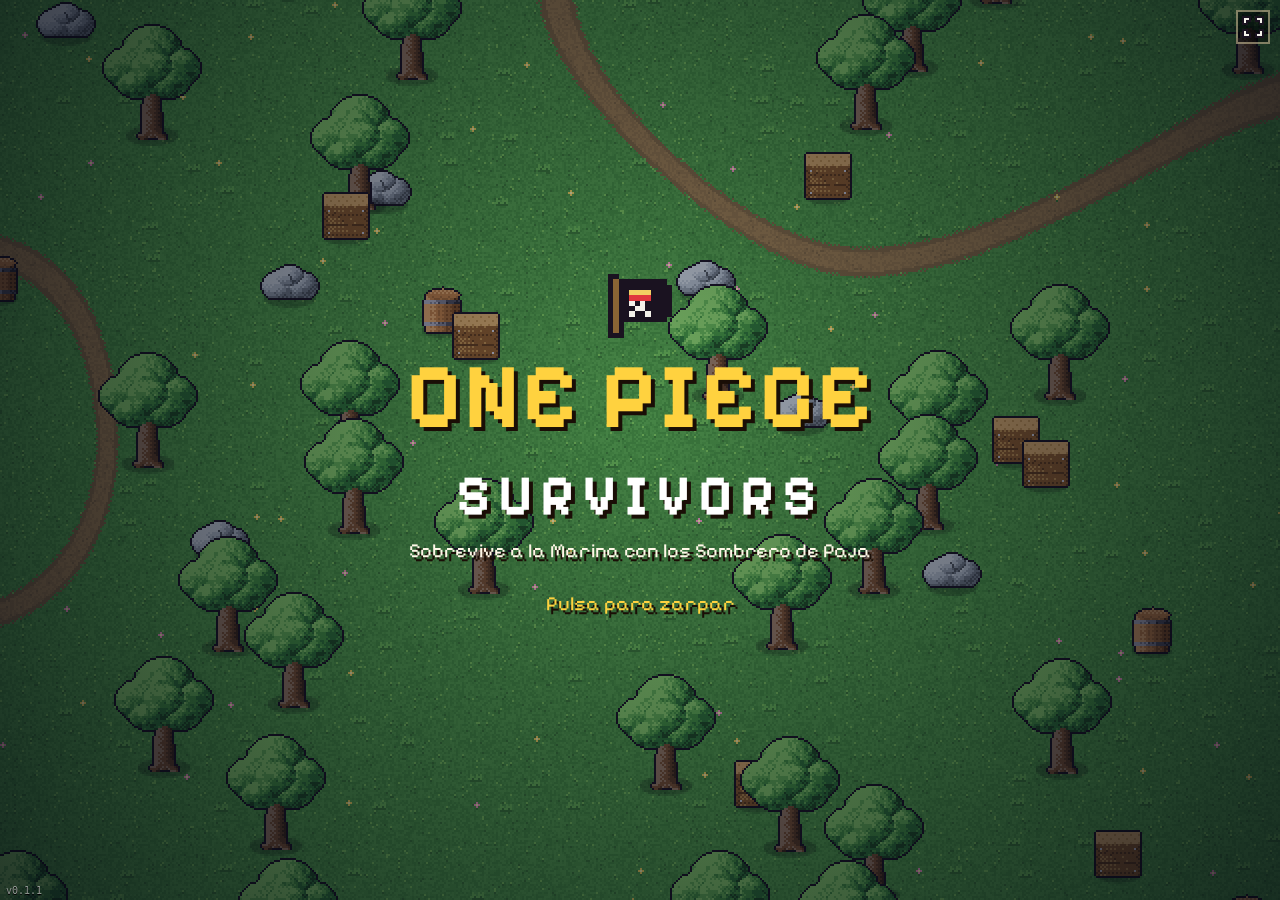
<file: index.html>
<!doctype html>
<html lang="es">
<head>
<meta charset="utf-8">
<meta name="viewport" content="width=device-width, initial-scale=1, viewport-fit=cover, user-scalable=no">
<meta name="theme-color" content="#2a1a10">
<meta name="mobile-web-app-capable" content="yes">
<meta name="apple-mobile-web-app-capable" content="yes">
<meta name="apple-mobile-web-app-status-bar-style" content="black-translucent">
<title>One Piece Survivors</title>
<meta name="description" content="Fan game de supervivencia (bullet heaven) con los Sombrero de Paja, en pixel art y para navegador.">
<link rel="stylesheet" href="css/style.css">
</head>
<body>
<canvas id="game"></canvas>
<div id="app-version" aria-hidden="true">v0.1.1</div>

<div id="boot" class="boot">Cargando…</div>

<!-- ====== HUD ====== -->
<div id="hud" class="hidden">
  <div class="xpbar"><i id="hud-xp"></i></div>
  <div class="hud-top">
    <div class="hud-me">
      <div id="hud-face" class="face"></div>
      <div>
        <div class="hpbar"><i id="hud-hp"></i><span id="hud-hp-txt"></span></div>
        <div id="hud-lvl" class="lvl">Nv. 1</div>
        <div id="hud-items" class="items"></div>
      </div>
    </div>
    <div class="hud-mid">
      <div id="hud-time" class="time">0:00</div>
      <div id="hud-goal" class="goal"></div>
    </div>
    <div class="hud-right">
      <span class="pill"><span id="hud-ico-kills"></span><span id="hud-kills">0</span></span>
      <span class="pill"><span id="hud-ico-coins"></span><span id="hud-coins">0</span></span>
      <button id="hud-god" class="pause-btn god-btn" data-sfx="none" aria-label="Modo dios (I)" title="Modo dios (I)">DIOS</button>
      <button class="pause-btn fs-btn" data-sfx="none" aria-label="Pantalla completa"></button>
      <button id="hud-pause" class="pause-btn" data-sfx="none" aria-label="Pausa"></button>
    </div>
  </div>
  <canvas id="hud-map" class="minimap px" aria-label="Mapa de la isla"></canvas>
  <div id="hud-boss" class="bossbar hidden">
    <div id="hud-boss-name"></div>
    <div class="bar"><i id="hud-boss-hp"></i></div>
  </div>
  <div class="hud-bottom">
    <button id="hud-action" class="btn gold action hidden" data-sfx="none"></button>
    <div id="hud-move-name" class="move-name"></div>
    <div id="hud-moves" class="slots"></div>
  </div>
</div>
<div id="banner" class="banner hidden"></div>

<!-- ====== Título ====== -->
<section id="scr-title" class="scr hidden">
  <div class="title">
    <div id="title-flag"></div>
    <h1>ONE PIECE<br><span>SURVIVORS</span></h1>
    <p>Sobrevive a la Marina con los Sombrero de Paja</p>
    <p class="blink">Pulsa para zarpar</p>
  </div>
</section>

<!-- ====== Puerto (menú) ====== -->
<section id="scr-menu" class="scr hidden">
  <div class="box menu-box">
    <div class="menu-left">
      <div id="menu-captain"></div>
      <p id="menu-best" class="sub center"></p>
    </div>
    <div class="menu-right">
      <h2>One Piece Survivors</h2>
      <p id="menu-berries" class="berries"></p>
      <div id="menu-saga" class="saga-pick"></div>
      <div class="menu-list">
        <button id="btn-play" class="menu-item play">¡Zarpar!<small>Empieza una partida</small></button>
        <button id="btn-crew" class="menu-item">Tripulación<small>Elige o recluta a tu capitán</small></button>
        <button id="btn-upg" class="menu-item">Mejoras<small>Entrena con tus berries</small></button>
        <button id="btn-settings" class="menu-item">Ajustes<small>Sonido y pantalla</small></button>
      </div>
      <p class="note">WASD / flechas: moverte · 1-4, Q/E: técnica · Espacio: usar · Esc: pausa</p>
    </div>
  </div>
</section>

<!-- ====== Tripulación ====== -->
<section id="scr-crew" class="scr dim hidden">
  <div class="box wide">
    <div class="row between"><h2>Tripulación</h2><button class="btn small ghost" data-back>Volver</button></div>
    <div class="split">
      <div id="crew-grid" class="crew-grid"></div>
      <div id="crew-detail" class="panel"></div>
    </div>
  </div>
</section>

<!-- ====== Mejoras ====== -->
<section id="scr-upg" class="scr dim hidden">
  <div class="box wide">
    <div class="row between"><h2>Mejoras</h2>
      <div class="row"><span id="upg-berries" class="berries"></span><button class="btn small ghost" data-back>Volver</button></div></div>
    <p class="sub">Valen para toda la tripulación.</p>
    <div id="upg-list" class="upg-list"></div>
  </div>
</section>

<!-- ====== Ajustes ====== -->
<section id="scr-settings" class="scr dim hidden">
  <div class="box" style="width:min(440px,100%)">
    <h2>Ajustes</h2>
    <label class="set">Música <input id="set-music" type="range" min="0" max="1" step="0.05"></label>
    <label class="set">Efectos <input id="set-sfx" type="range" min="0" max="1" step="0.05"></label>
    <label class="set check"><input id="set-shake" type="checkbox"> Sacudidas de pantalla</label>
    <label class="set check"><input id="set-dmg" type="checkbox"> Números de daño</label>
    <label id="set-fs-row" class="set check"><input id="set-fs" type="checkbox"> Pantalla completa</label>
    <div class="row" style="margin-top:14px">
      <button id="set-back" class="btn gold grow">Volver</button>
      <button id="set-reset" class="btn small ghost">Borrar partida</button>
    </div>
  </div>
</section>

<!-- ====== Durante la partida ====== -->
<section id="scr-levelup" class="scr dim hidden">
  <div class="box center">
    <h2 id="lvl-title">¡Nivel 2!</h2>
    <p class="sub">Elige una recompensa · <kbd>1</kbd> <kbd>2</kbd> <kbd>3</kbd></p>
    <div id="cards" class="cards"></div>
    <button id="lvl-reroll" class="btn small ghost hidden" data-sfx="none" style="margin-top:12px">Otras cartas (<span id="lvl-rr-n">1</span>) · <kbd>R</kbd></button>
  </div>
</section>

<section id="scr-pause" class="scr dim hidden">
  <div class="box center" style="width:min(460px,100%)">
    <h2>Pausa</h2>
    <p class="sub"><kbd>WASD</kbd> moverse · <kbd>1</kbd>–<kbd>4</kbd> técnica · <kbd>Q</kbd>/<kbd>E</kbd> cambiar · <kbd>Espacio</kbd> usar · <kbd>I</kbd> modo dios · <kbd>Esc</kbd> pausa</p>
    <p class="sub">Coge los cofres, llama al jefe con el Den Den Mushi y, cuando caiga, sube al Going Merry. A los 3 minutos llega el Buster Call.</p>
    <div class="row" style="justify-content:center">
      <button id="btn-resume" class="btn gold">Continuar</button>
      <button id="btn-pause-settings" class="btn">Ajustes</button>
      <button id="btn-quit" class="btn">Volver a puerto</button>
    </div>
  </div>
</section>

<section id="scr-over" class="scr dim hidden">
  <div class="box center" style="width:min(460px,100%)">
    <h2 id="over-title">¡Has caído!</h2>
    <div id="over-face"></div>
    <div id="over-stats" class="over-stats"></div>
    <div class="row" style="justify-content:center">
      <button id="btn-retry" class="btn gold">Otra vez</button>
      <button id="btn-again" class="btn">Volver a puerto</button>
    </div>
  </div>
</section>

<!-- Pantalla completa en el título y el puerto (en la partida va en el HUD). -->
<button id="fs-corner" class="pause-btn fs-btn" data-sfx="none" aria-label="Pantalla completa"></button>

<script defer src="js/core/util.js"></script>
<script defer src="js/core/save.js"></script>
<script defer src="js/core/pixel.js"></script>
<script defer src="js/core/paint.js"></script>
<script defer src="js/core/camera.js"></script>
<script defer src="js/core/input.js"></script>
<script defer src="js/core/audio.js"></script>

<script defer src="js/data/scope.js"></script>
<script defer src="js/data/sprites.js"></script>
<script defer src="js/data/sprites-built.js"></script>
<script defer src="js/data/custom-sprites.js"></script>
<script defer src="js/data/moves.js"></script>
<script defer src="js/data/crew.js"></script>
<script defer src="js/data/enemies.js"></script>
<script defer src="js/data/upgrades.js"></script>
<script defer src="js/data/islands.js"></script>

<script defer src="js/world/mapmask.js"></script>
<script defer src="js/world/props.js"></script>
<script defer src="js/world/world.js"></script>
<script defer src="js/world/island.js"></script>

<script defer src="js/entities/fx.js"></script>
<script defer src="js/entities/projectile.js"></script>
<script defer src="js/entities/enemy.js"></script>
<script defer src="js/entities/bosses.js"></script>
<script defer src="js/entities/pickup.js"></script>
<script defer src="js/entities/player.js"></script>

<script defer src="js/systems/combat.js"></script>
<script defer src="js/systems/spawner.js"></script>
<script defer src="js/systems/levelup.js"></script>
<script defer src="js/systems/items.js"></script>

<script defer src="js/ui/icons.js"></script>
<script defer src="js/ui/minimap.js"></script>
<script defer src="js/ui/hud.js"></script>
<script defer src="js/ui/ui.js"></script>

<script defer src="js/game.js"></script>
<script defer src="js/main.js"></script>
</body>
</html>
</file>
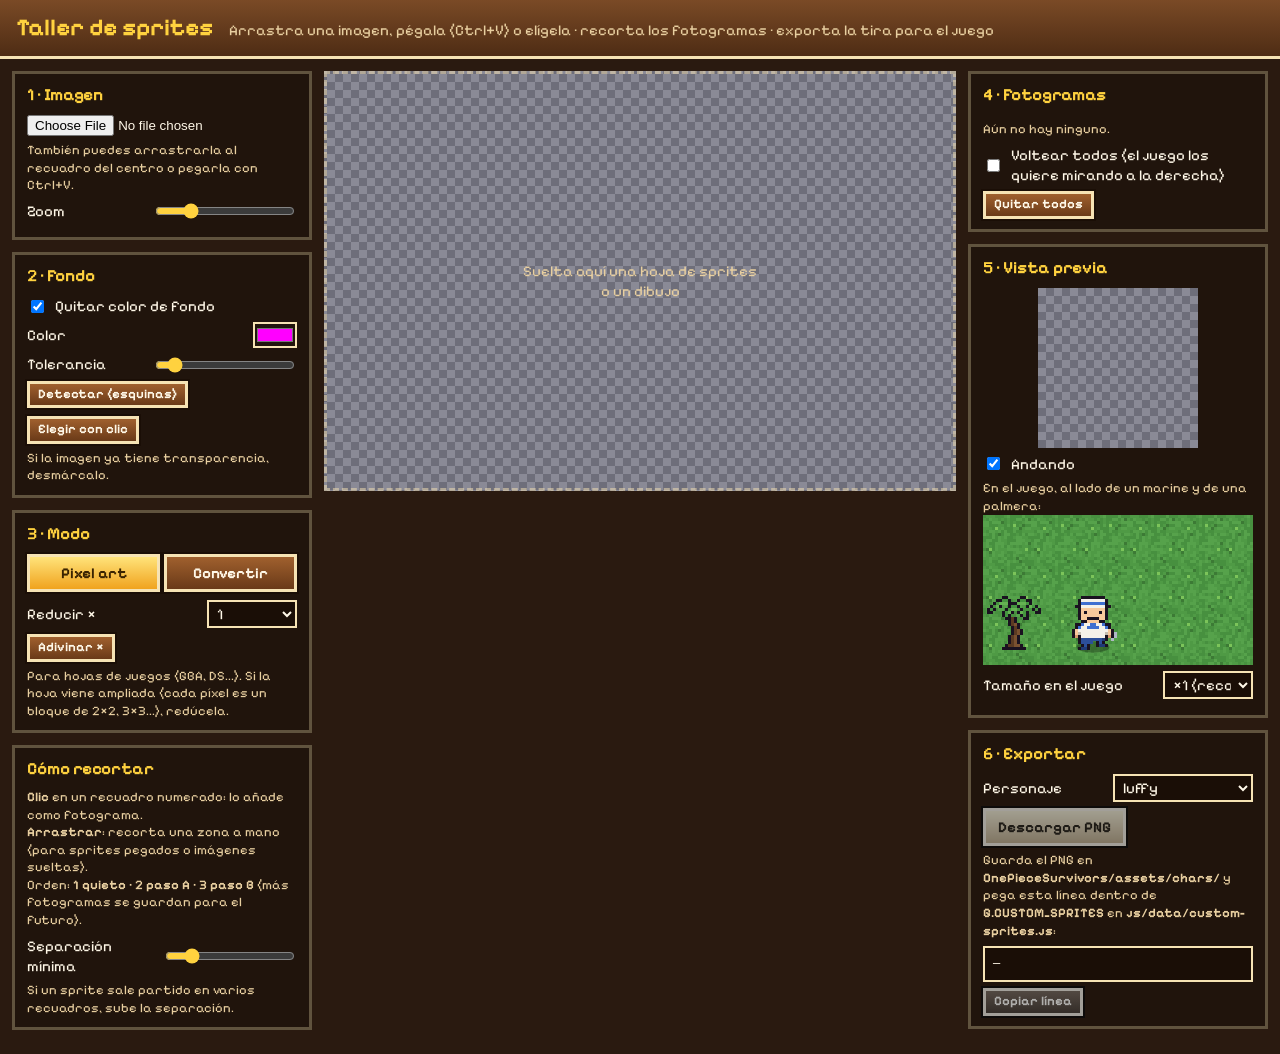
<file: tools/sprites.html>
<!doctype html>
<html lang="es">
<head>
<meta charset="utf-8">
<meta name="viewport" content="width=device-width, initial-scale=1">
<title>Taller de sprites · One Piece Survivors</title>
<!--
  Taller de sprites: convierte una hoja de sprites (o cualquier imagen) en la
  tira que usa el juego (assets/chars/<id>.png) y te da la línea para
  js/data/custom-sprites.js. Funciona abierto con doble clic.

  Dos modos:
    Pixel art     hojas de sprites de juegos: se recortan tal cual (o se
                  reducen ×2, ×3... si la hoja viene ampliada).
    Convertir     dibujos, capturas, fan art: se reduce a la altura que digas,
                  se limita la paleta y se le pone contorno.
-->
<style>
@font-face { font-family: 'Pixelify'; src: url('../assets/fonts/PixelifyPS-400.ttf') format('truetype'); font-weight: 400 550; }
@font-face { font-family: 'Pixelify'; src: url('../assets/fonts/PixelifyPS-700.ttf') format('truetype'); font-weight: 551 900; }
:root {
  --ink: #fff8e8; --muted: #e8cfa0; --wood1: #7a4a26; --wood2: #4e2c14; --edge: #f6e3b4; --edge-out: #1a0e06;
  --gold: #ffd23f; --panel: rgba(0,0,0,.25);
}
* { box-sizing: border-box; }
html, body { margin: 0; min-height: 100%; }
body { background: #2a1a10; color: var(--ink); font: 15px/1.35 'Pixelify', system-ui, sans-serif; }
h1 { margin: 0; font-size: 24px; color: var(--gold); }
h2 { margin: 0 0 8px; font-size: 17px; color: var(--gold); }
header { display: flex; gap: 16px; align-items: baseline; padding: 12px 16px; background: linear-gradient(180deg, var(--wood1), var(--wood2)); border-bottom: 3px solid var(--edge); }
header p { margin: 0; color: var(--muted); }
main { display: grid; grid-template-columns: 300px 1fr 300px; gap: 12px; padding: 12px; }
main > div { min-width: 0; }
@media (max-width: 1100px) { main { grid-template-columns: 1fr; } }
section { background: var(--panel); border: 3px solid rgba(246,227,180,.3); padding: 10px 12px; margin-bottom: 12px; }
label { display: flex; align-items: center; justify-content: space-between; gap: 8px; margin: 6px 0; }
label.check { justify-content: flex-start; }
input[type=range] { width: 140px; accent-color: var(--gold); }
input[type=number], select, input[type=text] { width: 90px; background: #1a0e06; color: var(--ink); border: 2px solid var(--edge); font: inherit; padding: 2px 4px; }
input[type=color] { width: 44px; height: 26px; border: 2px solid var(--edge); background: none; padding: 0; }
button {
  font: inherit; font-weight: 700; color: var(--ink); cursor: pointer; padding: 6px 12px;
  background: linear-gradient(180deg, #a0602e, #6a3a18); border: 3px solid var(--edge); box-shadow: 0 0 0 2px var(--edge-out);
}
button.gold { background: linear-gradient(180deg, #ffe37a, #f0a31e); color: #3a2300; }
button.small { padding: 2px 8px; font-size: 13px; }
button:disabled { filter: grayscale(.8) brightness(.7); cursor: not-allowed; }
.row { display: flex; gap: 8px; flex-wrap: wrap; align-items: center; }
.hint { color: var(--muted); font-size: 13px; margin: 6px 0 0; }
.tabs { display: flex; gap: 4px; margin-bottom: 8px; }
.tabs button { flex: 1; }
.tabs button.on { background: linear-gradient(180deg, #ffe37a, #f0a31e); color: #3a2300; }
canvas { image-rendering: pixelated; image-rendering: crisp-edges; }
.checker {
  background-color: #8a8a96;
  background-image: linear-gradient(45deg, #6e6e7a 25%, transparent 25%, transparent 75%, #6e6e7a 75%),
                    linear-gradient(45deg, #6e6e7a 25%, transparent 25%, transparent 75%, #6e6e7a 75%);
  background-size: 16px 16px; background-position: 0 0, 8px 8px;
}
#drop {
  position: relative; min-height: 420px; max-height: calc(100vh - 120px); overflow: auto;
  border: 3px dashed rgba(246,227,180,.5); display: flex; align-items: flex-start; justify-content: flex-start;
}
#drop.empty { align-items: center; justify-content: center; text-align: center; color: var(--muted); }
#drop.over { border-color: var(--gold); }
#view { display: block; cursor: crosshair; }
#frames { display: flex; gap: 8px; flex-wrap: wrap; }
.frame { display: flex; flex-direction: column; align-items: center; gap: 4px; background: rgba(0,0,0,.3); padding: 6px; border: 2px solid rgba(246,227,180,.3); }
.frame b { font-size: 12px; color: var(--gold); }
.frame .btns { display: flex; gap: 2px; }
.frame canvas { background: #8a8a96; }
#preview, #ingame { display: block; margin: 0 auto; }
pre { white-space: pre-wrap; word-break: break-all; background: #1a0e06; border: 2px solid var(--edge); padding: 8px; font-size: 12px; margin: 6px 0; user-select: all; }
.err { color: #ff8a8a; }
</style>
</head>
<body>
<header>
  <h1>Taller de sprites</h1>
  <p>Arrastra una imagen, pégala (Ctrl+V) o elígela · recorta los fotogramas · exporta la tira para el juego</p>
</header>

<main>
  <!-- ================= izquierda: entrada y ajustes ================= -->
  <div>
    <section>
      <h2>1 · Imagen</h2>
      <div class="row"><input id="file" type="file" accept="image/*"></div>
      <p class="hint">También puedes arrastrarla al recuadro del centro o pegarla con Ctrl+V.</p>
      <label>Zoom <input id="zoom" type="range" min="1" max="10" step="1" value="3"></label>
    </section>

    <section>
      <h2>2 · Fondo</h2>
      <label class="check"><input id="bg-on" type="checkbox" checked> Quitar color de fondo</label>
      <label>Color <input id="bg-col" type="color" value="#ff00ff"></label>
      <label>Tolerancia <input id="bg-tol" type="range" min="0" max="120" value="12"></label>
      <div class="row"><button id="bg-auto" class="small">Detectar (esquinas)</button><button id="bg-pick" class="small">Elegir con clic</button></div>
      <p class="hint">Si la imagen ya tiene transparencia, desmárcalo.</p>
    </section>

    <section>
      <h2>3 · Modo</h2>
      <div class="tabs"><button id="m-pixel" class="on">Pixel art</button><button id="m-conv">Convertir</button></div>
      <div id="opt-pixel">
        <label>Reducir ×
          <select id="px-factor"><option>1</option><option>2</option><option>3</option><option>4</option><option>5</option><option>6</option></select></label>
        <div class="row"><button id="px-guess" class="small">Adivinar ×</button></div>
        <p class="hint">Para hojas de juegos (GBA, DS...). Si la hoja viene ampliada (cada píxel es un bloque de 2×2, 3×3...), redúcela.</p>
      </div>
      <div id="opt-conv" hidden>
        <label>Altura (px) <input id="cv-h" type="number" min="12" max="96" value="36"></label>
        <label>Colores <input id="cv-n" type="number" min="2" max="32" value="12"></label>
        <label class="check"><input id="cv-outline" type="checkbox" checked> Contorno</label>
        <label>Color contorno <input id="cv-ocol" type="color" value="#1a1220"></label>
        <p class="hint">Para dibujos o capturas: se reduce, se limita la paleta y se perfila. Suele hacer falta retocar a mano.</p>
      </div>
    </section>

    <section>
      <h2>Cómo recortar</h2>
      <p class="hint"><b>Clic</b> en un recuadro numerado: lo añade como fotograma.<br>
        <b>Arrastrar</b>: recorta una zona a mano (para sprites pegados o imágenes sueltas).<br>
        Orden: <b>1 quieto · 2 paso A · 3 paso B</b> (más fotogramas se guardan para el futuro).</p>
      <label>Separación mínima <input id="gap" type="range" min="0" max="12" value="2"></label>
      <p class="hint">Si un sprite sale partido en varios recuadros, sube la separación.</p>
    </section>
  </div>

  <!-- ================= centro: la imagen ================= -->
  <div>
    <div id="drop" class="empty checker">Suelta aquí una hoja de sprites<br>o un dibujo</div>
    <p id="status" class="hint"></p>
  </div>

  <!-- ================= derecha: fotogramas, vista previa, exportar ================= -->
  <div>
    <section>
      <h2>4 · Fotogramas</h2>
      <div id="frames"></div>
      <p class="hint" id="frames-hint">Aún no hay ninguno.</p>
      <label class="check"><input id="flip-all" type="checkbox"> Voltear todos (el juego los quiere mirando a la derecha)</label>
      <div class="row"><button id="clear" class="small">Quitar todos</button></div>
    </section>

    <section>
      <h2>5 · Vista previa</h2>
      <canvas id="preview" width="160" height="160" class="checker"></canvas>
      <label class="check"><input id="walk" type="checkbox" checked> Andando</label>
      <p class="hint">En el juego, al lado de un marine y de una palmera:</p>
      <canvas id="ingame" width="270" height="150"></canvas>
      <label>Tamaño en el juego
        <select id="scale"><option value="1" selected>×1 (recomendado)</option><option value="2">×2</option><option value="0.5">×0,5</option></select></label>
    </section>

    <section>
      <h2>6 · Exportar</h2>
      <label>Personaje <select id="who" style="width:140px"></select></label>
      <div class="row"><button id="export" class="gold" disabled>Descargar PNG</button></div>
      <p class="hint">Guarda el PNG en <b>OnePieceSurvivors/assets/chars/</b> y pega esta línea dentro de
        <b>G.CUSTOM_SPRITES</b> en <b>js/data/custom-sprites.js</b>:</p>
      <pre id="line">—</pre>
      <div class="row"><button id="copy" class="small" disabled>Copiar línea</button></div>
    </section>
  </div>
</main>

<!-- Los dibujos del juego, para comparar tamaños en la vista previa. -->
<script src="../js/core/util.js"></script>
<script src="../js/core/pixel.js"></script>
<script src="../js/data/sprites.js"></script>
<script src="pixelize.js"></script>
<script>
(() => {
  const $ = id => document.getElementById(id);

  // ---------------- estado ----------------
  let src = null;          // { w, h, data: Uint8ClampedArray }   imagen original
  let clean = null;        // ImageData con el fondo quitado
  let boxes = [];          // recuadros detectados [{x,y,w,h}]
  let frames = [];         // [{ canvas, flip }]
  let mode = 'pixel';
  let picking = false;
  let drag = null;         // { x0, y0, x1, y1 } en píxeles de la imagen

  const view = document.createElement('canvas');
  view.id = 'view';
  const vctx = view.getContext('2d');

  // Personajes del juego.
  for (const id of Object.keys(G.SPRITES)) {
    const o = document.createElement('option');
    o.value = o.textContent = id;
    $('who').appendChild(o);
  }

  // ---------------- cargar imagen ----------------

  function loadBlob(blob) {
    if (!blob || !blob.type.startsWith('image/')) { status('Eso no es una imagen.', true); return; }
    const url = URL.createObjectURL(blob);
    const img = new Image();
    img.onload = () => {
      const c = document.createElement('canvas');
      c.width = img.width; c.height = img.height;
      const x = c.getContext('2d');
      x.drawImage(img, 0, 0);
      src = { w: img.width, h: img.height, data: x.getImageData(0, 0, img.width, img.height).data };
      URL.revokeObjectURL(url);
      const drop = $('drop');
      drop.classList.remove('empty');
      drop.textContent = '';
      drop.appendChild(view);
      $('zoom').value = img.width > 800 ? 1 : img.width > 400 ? 2 : 3;
      autoBg();
      guessFactor();
      // El pixel art usa pocos colores; un dibujo o una captura, miles.
      const many = countColors() > 300;
      setMode(many ? 'conv' : 'pixel');
      reprocess();
      if (many) status(statusText() + ' · parece un dibujo: modo Convertir');
    };
    img.onerror = () => status('No se pudo leer la imagen.', true);
    img.src = url;
  }

  $('file').addEventListener('change', e => loadBlob(e.target.files[0]));
  const drop = $('drop');
  drop.addEventListener('dragover', e => { e.preventDefault(); drop.classList.add('over'); });
  drop.addEventListener('dragleave', () => drop.classList.remove('over'));
  drop.addEventListener('drop', e => { e.preventDefault(); drop.classList.remove('over'); loadBlob(e.dataTransfer.files[0]); });
  addEventListener('paste', e => {
    const item = [...(e.clipboardData || {}).items || []].find(i => i.type.startsWith('image/'));
    if (item) loadBlob(item.getAsFile());
  });

  /** Colores distintos (hasta 1000, con muestreo en imágenes grandes). */
  function countColors() {
    const set = new Set(), d = src.data, step = Math.max(1, Math.floor(src.w * src.h / 200000)) * 4;
    for (let i = 0; i < d.length && set.size < 1000; i += step) if (d[i + 3] >= 128) set.add((d[i] << 16) | (d[i + 1] << 8) | d[i + 2]);
    return set.size;
  }

  function status(t, err = false) { $('status').textContent = t; $('status').className = 'hint' + (err ? ' err' : ''); }

  // ---------------- fondo ----------------

  const hex = (r, g, b) => '#' + [r, g, b].map(v => v.toString(16).padStart(2, '0')).join('');
  const rgbOf = h => { const n = parseInt(h.slice(1), 16); return [(n >> 16) & 255, (n >> 8) & 255, n & 255]; };

  /** Color de fondo: el más repetido en las cuatro esquinas. */
  function autoBg() {
    if (!src) return;
    const { w, h, data } = src;
    const count = {};
    for (const [x, y] of [[0, 0], [w - 1, 0], [0, h - 1], [w - 1, h - 1], [w >> 1, 0], [0, h >> 1]]) {
      const i = (y * w + x) * 4;
      if (data[i + 3] < 128) { count.transparent = (count.transparent || 0) + 1; continue; }
      const k = hex(data[i], data[i + 1], data[i + 2]);
      count[k] = (count[k] || 0) + 1;
    }
    const best = Object.entries(count).sort((a, b) => b[1] - a[1])[0][0];
    if (best === 'transparent') { $('bg-on').checked = false; }
    else { $('bg-on').checked = true; $('bg-col').value = best; }
  }

  function removeBg() {
    const { w, h, data } = src;
    const out = new ImageData(new Uint8ClampedArray(data), w, h);
    if ($('bg-on').checked) {
      const [br, bg, bb] = rgbOf($('bg-col').value), tol = +$('bg-tol').value;
      const d = out.data;
      for (let i = 0; i < d.length; i += 4) {
        if (Math.abs(d[i] - br) + Math.abs(d[i + 1] - bg) + Math.abs(d[i + 2] - bb) <= tol * 3) d[i + 3] = 0;
      }
    }
    return out;
  }

  // ---------------- detectar sprites ----------------

  /** Grupos de píxeles visibles, unidos si están a menos de `gap` píxeles. */
  function detect() {
    const { width: w, height: h, data } = clean;
    const seen = new Uint8Array(w * h);
    const out = [];
    const stack = [];
    for (let s = 0; s < w * h; s++) {
      if (seen[s] || data[s * 4 + 3] < 128) continue;
      let x0 = w, y0 = h, x1 = 0, y1 = 0, n = 0;
      stack.push(s); seen[s] = 1;
      while (stack.length) {
        const p = stack.pop(), x = p % w, y = (p / w) | 0;
        n++;
        if (x < x0) x0 = x; if (x > x1) x1 = x; if (y < y0) y0 = y; if (y > y1) y1 = y;
        for (let dy = -1; dy <= 1; dy++) for (let dx = -1; dx <= 1; dx++) {
          const nx = x + dx, ny = y + dy;
          if (nx < 0 || ny < 0 || nx >= w || ny >= h) continue;
          const q = ny * w + nx;
          if (!seen[q] && data[q * 4 + 3] >= 128) { seen[q] = 1; stack.push(q); }
        }
      }
      if (n >= 4) out.push({ x: x0, y: y0, w: x1 - x0 + 1, h: y1 - y0 + 1 });
      if (out.length > 4000) break;
    }
    // Une recuadros cercanos (un sprite con piezas sueltas: espada, sombrero...).
    const gap = +$('gap').value;
    let merged = true;
    while (merged) {
      merged = false;
      for (let i = 0; i < out.length && !merged; i++) for (let j = i + 1; j < out.length; j++) {
        const a = out[i], b = out[j];
        if (a.x - gap <= b.x + b.w && b.x - gap <= a.x + a.w && a.y - gap <= b.y + b.h && b.y - gap <= a.y + a.h) {
          const x = Math.min(a.x, b.x), y = Math.min(a.y, b.y);
          out[i] = { x, y, w: Math.max(a.x + a.w, b.x + b.w) - x, h: Math.max(a.y + a.h, b.y + b.h) - y };
          out.splice(j, 1);
          merged = true;
          break;
        }
      }
    }
    // Orden de lectura: por filas y de izquierda a derecha.
    out.sort((a, b) => Math.abs(a.y - b.y) > Math.min(a.h, b.h) / 2 ? a.y - b.y : a.x - b.x);
    return out;
  }

  /** ¿Viene ampliada? Busca el mayor tamaño de bloque que encaja con todos los cambios de color. */
  function guessFactor() {
    if (!src) return;
    const { w, h, data } = src;
    const same = (i, j) => data[i] === data[j] && data[i + 1] === data[j + 1] && data[i + 2] === data[j + 2] && data[i + 3] === data[j + 3];
    let g = 0;
    const gcd = (a, b) => b ? gcd(b, a % b) : a;
    for (let y = 0; y < h && g !== 1; y += Math.max(1, (h / 60) | 0)) {
      let run = 1;
      for (let x = 1; x < w; x++) {
        if (same((y * w + x) * 4, (y * w + x - 1) * 4)) run++;
        else { g = gcd(g, run); run = 1; if (g === 1) break; }
      }
    }
    const f = Math.min(6, Math.max(1, g || 1));
    $('px-factor').value = String(f);
    return f;
  }

  // ---------------- dibujar la imagen ----------------

  function reprocess() {
    if (!src) return;
    clean = removeBg();
    boxes = detect();
    status(statusText());
    redraw();
  }

  function statusText() {
    return src.w + '×' + src.h + ' px · ' + boxes.length + ' recuadros detectados' + (boxes.length > 300 ? ' (muchos: ¿falta quitar el fondo?)' : '');
  }

  function redraw() {
    if (!src) return;
    const z = +$('zoom').value;
    view.width = src.w * z; view.height = src.h * z;
    const c = document.createElement('canvas');
    c.width = src.w; c.height = src.h;
    c.getContext('2d').putImageData(clean, 0, 0);
    vctx.imageSmoothingEnabled = false;
    vctx.clearRect(0, 0, view.width, view.height);
    vctx.drawImage(c, 0, 0, view.width, view.height);
    vctx.lineWidth = 1;
    vctx.font = '700 ' + Math.max(10, 4 * z) + 'px Pixelify, monospace';
    if (boxes.length <= 400) boxes.forEach((b, i) => {
      vctx.strokeStyle = 'rgba(255,210,63,.9)';
      vctx.strokeRect(b.x * z + 0.5, b.y * z + 0.5, b.w * z - 1, b.h * z - 1);
      vctx.fillStyle = '#1a0e06';
      vctx.fillRect(b.x * z, b.y * z - Math.max(10, 4 * z), String(i + 1).length * Math.max(7, 3 * z) + 4, Math.max(10, 4 * z));
      vctx.fillStyle = '#ffd23f';
      vctx.fillText(i + 1, b.x * z + 2, b.y * z - 2);
    });
    if (drag) {
      const r = rect(drag);
      vctx.strokeStyle = '#ffffff';
      vctx.setLineDash([4, 3]);
      vctx.strokeRect(r.x * z + 0.5, r.y * z + 0.5, r.w * z, r.h * z);
      vctx.setLineDash([]);
    }
  }

  function rect(d) {
    const x = Math.min(d.x0, d.x1), y = Math.min(d.y0, d.y1);
    return { x, y, w: Math.abs(d.x1 - d.x0) + 1, h: Math.abs(d.y1 - d.y0) + 1 };
  }

  function imgPos(e) {
    const r = view.getBoundingClientRect(), z = +$('zoom').value;
    return [Math.floor((e.clientX - r.left) / z), Math.floor((e.clientY - r.top) / z)];
  }

  view.addEventListener('mousedown', e => {
    const [x, y] = imgPos(e);
    if (picking) {
      const i = (y * src.w + x) * 4;
      $('bg-col').value = hex(src.data[i], src.data[i + 1], src.data[i + 2]);
      $('bg-on').checked = true;
      picking = false; view.style.cursor = 'crosshair';
      reprocess();
      return;
    }
    drag = { x0: x, y0: y, x1: x, y1: y, moved: false };
  });
  addEventListener('mousemove', e => {
    if (!drag) return;
    const [x, y] = imgPos(e);
    drag.x1 = G.U.clamp(x, 0, src.w - 1); drag.y1 = G.U.clamp(y, 0, src.h - 1);
    if (Math.abs(drag.x1 - drag.x0) + Math.abs(drag.y1 - drag.y0) > 2) drag.moved = true;
    redraw();
  });
  addEventListener('mouseup', () => {
    if (!drag) return;
    const d = drag;
    drag = null;
    if (d.moved) addFrame(rect(d));
    else {
      const b = boxes.find(b => d.x0 >= b.x && d.x0 < b.x + b.w && d.y0 >= b.y && d.y0 < b.y + b.h);
      if (b) addFrame(b);
    }
    redraw();
  });

  // ---------------- convertir una zona en fotograma ----------------

  function crop(r) {
    const c = document.createElement('canvas');
    c.width = r.w; c.height = r.h;
    const x = c.getContext('2d');
    const tmp = document.createElement('canvas');
    tmp.width = src.w; tmp.height = src.h;
    tmp.getContext('2d').putImageData(clean, 0, 0);
    x.drawImage(tmp, r.x, r.y, r.w, r.h, 0, 0, r.w, r.h);
    return trim(c);
  }

  /** Quita los bordes transparentes. */
  function trim(c) {
    const x = c.getContext('2d');
    const d = x.getImageData(0, 0, c.width, c.height).data;
    let x0 = c.width, y0 = c.height, x1 = -1, y1 = -1;
    for (let y = 0; y < c.height; y++) for (let i = 0; i < c.width; i++) {
      if (d[(y * c.width + i) * 4 + 3] >= 128) { if (i < x0) x0 = i; if (i > x1) x1 = i; if (y < y0) y0 = y; if (y > y1) y1 = y; }
    }
    if (x1 < 0) return null;
    const o = document.createElement('canvas');
    o.width = x1 - x0 + 1; o.height = y1 - y0 + 1;
    o.getContext('2d').drawImage(c, x0, y0, o.width, o.height, 0, 0, o.width, o.height);
    return o;
  }

  /** Reducción por bloques: toma el píxel central de cada bloque (pixel art ampliado). */
  function shrink(c, f) {
    if (f <= 1) return c;
    const w = Math.max(1, Math.round(c.width / f)), h = Math.max(1, Math.round(c.height / f));
    const sd = c.getContext('2d').getImageData(0, 0, c.width, c.height).data;
    const o = document.createElement('canvas');
    o.width = w; o.height = h;
    const ox = o.getContext('2d'), od = ox.createImageData(w, h);
    for (let y = 0; y < h; y++) for (let x = 0; x < w; x++) {
      const sx = Math.min(c.width - 1, Math.floor(x * f + f / 2)), sy = Math.min(c.height - 1, Math.floor(y * f + f / 2));
      const i = (sy * c.width + sx) * 4, j = (y * w + x) * 4;
      od.data[j] = sd[i]; od.data[j + 1] = sd[i + 1]; od.data[j + 2] = sd[i + 2]; od.data[j + 3] = sd[i + 3] >= 128 ? 255 : 0;
    }
    ox.putImageData(od, 0, 0);
    return o;
  }

  /** Imagen normal -> pixel art: reduce (media por zonas), limita la paleta y perfila. */
  function convert(c) {
    const H = G.U.clamp(+$('cv-h').value || 36, 8, 128);
    const outline = $('cv-outline').checked;
    const inner = outline ? H - 2 : H;
    const k = c.height / inner;
    const w = Math.max(1, Math.round(c.width / k)), h = inner;
    const sd = c.getContext('2d').getImageData(0, 0, c.width, c.height).data;
    const px = new Float32Array(w * h * 4);
    // Media de cada zona, pesada por la opacidad (los bordes no se ensucian de fondo).
    for (let y = 0; y < h; y++) for (let x = 0; x < w; x++) {
      const sx0 = Math.floor(x * k), sx1 = Math.max(sx0 + 1, Math.floor((x + 1) * k));
      const sy0 = Math.floor(y * k), sy1 = Math.max(sy0 + 1, Math.floor((y + 1) * k));
      let r = 0, g = 0, b = 0, a = 0, n = 0;
      for (let yy = sy0; yy < sy1 && yy < c.height; yy++) for (let xx = sx0; xx < sx1 && xx < c.width; xx++) {
        const i = (yy * c.width + xx) * 4, al = sd[i + 3] / 255;
        r += sd[i] * al; g += sd[i + 1] * al; b += sd[i + 2] * al; a += al; n++;
      }
      const j = (y * w + x) * 4;
      if (a > 0) { px[j] = r / a; px[j + 1] = g / a; px[j + 2] = b / a; }
      px[j + 3] = n ? a / n : 0;
    }
    // Paleta por corte de la mediana.
    const opaque = [];
    for (let i = 0; i < w * h; i++) if (px[i * 4 + 3] >= 0.5) opaque.push([px[i * 4], px[i * 4 + 1], px[i * 4 + 2]]);
    const pal = medianCut(opaque, G.U.clamp(+$('cv-n').value || 12, 2, 64));
    const ow = outline ? w + 2 : w, oh = outline ? h + 2 : h, off = outline ? 1 : 0;
    const o = document.createElement('canvas');
    o.width = ow; o.height = oh;
    const ox = o.getContext('2d'), od = ox.createImageData(ow, oh);
    const solid = new Uint8Array(ow * oh);
    for (let y = 0; y < h; y++) for (let x = 0; x < w; x++) {
      const i = (y * w + x) * 4;
      if (px[i + 3] < 0.5) continue;
      const c2 = nearest(pal, px[i], px[i + 1], px[i + 2]);
      const j = ((y + off) * ow + x + off);
      solid[j] = 1;
      od.data[j * 4] = c2[0]; od.data[j * 4 + 1] = c2[1]; od.data[j * 4 + 2] = c2[2]; od.data[j * 4 + 3] = 255;
    }
    if (outline) {
      const [lr, lg, lb] = rgbOf($('cv-ocol').value);
      for (let y = 0; y < oh; y++) for (let x = 0; x < ow; x++) {
        const j = y * ow + x;
        if (solid[j]) continue;
        const near = (x > 0 && solid[j - 1]) || (x < ow - 1 && solid[j + 1]) || (y > 0 && solid[j - ow]) || (y < oh - 1 && solid[j + ow]);
        if (near) { od.data[j * 4] = lr; od.data[j * 4 + 1] = lg; od.data[j * 4 + 2] = lb; od.data[j * 4 + 3] = 255; }
      }
    }
    ox.putImageData(od, 0, 0);
    return o;
  }

  // Paleta y color más cercano: los mismos que el generador (tools/pixelize.js).
  const medianCut = Pixelize.medianCut, nearest = Pixelize.nearest;

  function addFrame(r) {
    if (!src) return;
    let c = crop(r);
    if (!c) { status('Esa zona está vacía (¿es todo fondo?).', true); return; }
    c = mode === 'pixel' ? shrink(c, +$('px-factor').value) : convert(c);
    frames.push({ canvas: c, flip: false });
    renderFrames();
    if (c.height > 96) status('Fotograma de ' + c.width + '×' + c.height + ': demasiado grande para el juego. ¿Es un dibujo? Usa Convertir, o Reducir ×.', true);
  }

  // ---------------- fotogramas ----------------

  const NAMES = ['Quieto', 'Paso A', 'Paso B'];

  function renderFrames() {
    const box = $('frames');
    box.innerHTML = '';
    frames.forEach((f, i) => {
      const el = document.createElement('div');
      el.className = 'frame';
      const z = Math.max(1, Math.floor(64 / Math.max(f.canvas.width, f.canvas.height)));
      const cv = document.createElement('canvas');
      cv.width = f.canvas.width * z; cv.height = f.canvas.height * z;
      const x = cv.getContext('2d');
      x.imageSmoothingEnabled = false;
      drawFrame(x, f, 0, 0, z);
      el.innerHTML = '<b>' + (i + 1) + ' · ' + (NAMES[i] || 'extra') + '</b>';
      el.appendChild(cv);
      const s = document.createElement('small');
      s.textContent = f.canvas.width + '×' + f.canvas.height;
      el.appendChild(s);
      const btns = document.createElement('div');
      btns.className = 'btns';
      const add = (t, title, fn) => { const b = document.createElement('button'); b.className = 'small'; b.textContent = t; b.title = title; b.onclick = fn; btns.appendChild(b); };
      add('◀', 'Mover antes', () => { if (i > 0) { [frames[i - 1], frames[i]] = [frames[i], frames[i - 1]]; renderFrames(); } });
      add('↔', 'Voltear', () => { f.flip = !f.flip; renderFrames(); });
      add('▶', 'Mover después', () => { if (i < frames.length - 1) { [frames[i + 1], frames[i]] = [frames[i], frames[i + 1]]; renderFrames(); } });
      add('✕', 'Quitar', () => { frames.splice(i, 1); renderFrames(); });
      el.appendChild(btns);
      box.appendChild(el);
    });
    const n = frames.length;
    $('frames-hint').textContent = !n ? 'Aún no hay ninguno.' :
      n < 3 ? 'Con ' + n + ' basta, pero con 3 (quieto, paso A, paso B) anda mejor.' : 'Listo para exportar.';
    $('export').disabled = $('copy').disabled = !n;
    updateLine();
  }

  function drawFrame(x, f, dx, dy, z) {
    const flip = f.flip !== $('flip-all').checked;
    x.save();
    if (flip) { x.translate(dx + f.canvas.width * z, dy); x.scale(-1, 1); x.drawImage(f.canvas, 0, 0, f.canvas.width * z, f.canvas.height * z); }
    else x.drawImage(f.canvas, dx, dy, f.canvas.width * z, f.canvas.height * z);
    x.restore();
  }

  /** Tamaño común: todos con el mismo ancho y alto, centrados y apoyados abajo (los pies). */
  function cell() {
    return { fw: Math.max(...frames.map(f => f.canvas.width)), fh: Math.max(...frames.map(f => f.canvas.height)) };
  }

  /** La tira final: siempre al menos 3 fotogramas. */
  function strip() {
    const list = frames.slice();
    while (list.length < 3) list.push(list[list.length === 2 ? 0 : list.length - 1]);
    const { fw, fh } = cell();
    const c = document.createElement('canvas');
    c.width = fw * list.length; c.height = fh;
    const x = c.getContext('2d');
    list.forEach((f, i) => drawFrame(x, f, i * fw + Math.floor((fw - f.canvas.width) / 2), fh - f.canvas.height, 1));
    return { canvas: c, fw, fh, n: list.length };
  }

  function updateLine() {
    if (!frames.length) { $('line').textContent = '—'; return; }
    const { fw, fh } = cell(), id = $('who').value;
    $('line').textContent = id + ": { file: 'assets/chars/" + id + ".png', fw: " + fw + ', fh: ' + fh + ', scale: ' + $('scale').value + ' },';
  }

  $('export').onclick = () => {
    const s = strip();
    s.canvas.toBlob(b => {
      const a = document.createElement('a');
      a.href = URL.createObjectURL(b);
      a.download = $('who').value + '.png';
      a.click();
      setTimeout(() => URL.revokeObjectURL(a.href), 2000);
    }, 'image/png');
  };
  $('copy').onclick = () => {
    navigator.clipboard.writeText($('line').textContent).then(() => status('Línea copiada.'), () => status('No se pudo copiar: selecciónala a mano.', true));
  };

  // ---------------- vista previa ----------------

  const pctx = $('preview').getContext('2d'), gctx = $('ingame').getContext('2d');
  const grass = (() => {
    const c = document.createElement('canvas');
    c.width = c.height = 16;
    const x = c.getContext('2d');
    for (let y = 0; y < 16; y++) for (let i = 0; i < 16; i++) {
      const h = G.U.hash(i, y, 3);
      x.fillStyle = h > 0.97 ? '#3c7a35' : h < 0.02 ? '#7cc45a' : ['#4f9a45', '#56a24b', '#47903f'][(h * 3) | 0];
      x.fillRect(i, y, 1, 1);
    }
    return c;
  })();
  const palm = G.Pix.paint([
    '.....kk....kk.......', '...kk22k..k22kk.....', '..k2333kkk3332k.....', '.k23k..k22k..k32k...', 'k2k...k2332k...k2k..',
    'kk...k23k.k32k..kk..', '.....k2k...k2k......', '......kkTk..kk......', '.......kTk..........', '.......kTtk.........',
    '........kTk.........', '........kTtk........', '........kTtk........', '.......kTtk.........', '.......kTtk.........',
    '.......kTtk.........', '......kTTttk........', '.....kkkkkkkk.......'], { 2: '#45943f', 3: '#64b252', T: '#5b3b22', t: '#7a5130' });

  let t0 = performance.now();
  function anim(now) {
    requestAnimationFrame(anim);
    const t = (now - t0) / 1000;
    const walk = $('walk').checked;
    const seq = [1, 0, 2, 0];
    const pick = () => {
      if (!frames.length) return null;
      const s = frames.length >= 3 ? frames : frames.concat(frames).concat(frames);
      return walk ? s[seq[Math.floor(t * 8) % 4]] : s[0];
    };
    const f = pick();

    // Grande, sobre cuadros.
    pctx.clearRect(0, 0, 160, 160);
    pctx.imageSmoothingEnabled = false;
    if (f) {
      const { fw, fh } = cell();
      const z = Math.max(1, Math.floor(150 / Math.max(fw, fh)));
      drawFrame(pctx, f, Math.floor((160 - f.canvas.width * z) / 2), 155 - f.canvas.height * z, z);
    }

    // En el juego: misma escala que el resto (×3 para verlo).
    const Z = 3, sc = +$('scale').value;
    gctx.imageSmoothingEnabled = false;
    for (let y = 0; y < 150; y += 16 * Z) for (let x = 0; x < 270; x += 16 * Z) gctx.drawImage(grass, x, y, 16 * Z, 16 * Z);
    const ground = 132;
    const shadow = (x, w) => { gctx.fillStyle = 'rgba(0,0,0,.3)'; gctx.beginPath(); gctx.ellipse(x, ground, w, w * 0.35, 0, 0, 6.283); gctx.fill(); };
    gctx.drawImage(palm, 4, ground - 17 * Z, palm.width * Z, palm.height * Z);
    const marine = G.Pix.sprite('marine').frames[Math.floor(t * 7) % 2 ? 1 : 2];
    shadow(110, 11 * Z / 2);
    gctx.drawImage(marine, 110 - 8 * Z, ground - 20 * Z + Z, 16 * Z, 20 * Z);
    if (f) {
      const w = f.canvas.width * Z * sc, h = f.canvas.height * Z * sc;
      shadow(200, Math.max(10, w / 3));
      const tmp = { canvas: f.canvas, flip: f.flip };
      gctx.save();
      gctx.translate(200 - w / 2, ground - h + Z);
      drawFrame(gctx, tmp, 0, 0, Z * sc);
      gctx.restore();
    }
  }
  requestAnimationFrame(anim);

  // ---------------- controles ----------------

  function setMode(m) {
    mode = m;
    $('m-pixel').classList.toggle('on', m === 'pixel');
    $('m-conv').classList.toggle('on', m === 'conv');
    $('opt-pixel').hidden = m !== 'pixel';
    $('opt-conv').hidden = m !== 'conv';
  }
  $('m-pixel').onclick = () => setMode('pixel');
  $('m-conv').onclick = () => setMode('conv');
  $('zoom').oninput = redraw;
  for (const id of ['bg-on', 'bg-col', 'bg-tol', 'gap']) $(id).addEventListener('input', reprocess);
  $('bg-auto').onclick = () => { autoBg(); reprocess(); };
  $('bg-pick').onclick = () => { if (!src) return; picking = true; view.style.cursor = 'copy'; status('Haz clic en el color de fondo.'); };
  $('px-guess').onclick = () => { const f = guessFactor(); status(f > 1 ? 'Parece ampliada ×' + f + '.' : 'Parece a tamaño real (×1).'); };
  $('flip-all').onchange = renderFrames;
  $('clear').onclick = () => { frames = []; renderFrames(); };
  $('who').onchange = updateLine;
  $('scale').onchange = updateLine;
})();
</script>
</body>
</html>
</file>
<file: css/style.css>
/* ============ One Piece Survivors — interfaz de madera y carteles de "Se busca" ============
 * Cajas de madera con borde doble crema, botones dorados y fuente pixel local
 * (Pixelify Sans, OFL). Nada de bordes redondeados grandes: todo cuadradito.
 */
@font-face {
  font-family: 'Pixelify';
  src: url('../assets/fonts/PixelifyPS-400.ttf') format('truetype');
  font-weight: 400 550;
  font-display: block;
}
@font-face {
  font-family: 'Pixelify';
  src: url('../assets/fonts/PixelifyPS-700.ttf') format('truetype');
  font-weight: 551 900;
  font-display: block;
}

:root {
  --ink: #fff8e8;
  --muted: #e8cfa0;
  --wood1: #7a4a26;
  --wood2: #4e2c14;
  --edge: #f6e3b4;
  --edge-in: #a8743e;
  --edge-out: #1a0e06;
  --paper: #f1dcae;
  --paper2: #e2c58c;
  --paper-ink: #3a2412;
  --gold: #ffd23f;
  --red: #e0383e;
  --green: #5fe08a;
  --shadow: #1a0e06;
  --font: 'Pixelify', 'Segoe UI', system-ui, sans-serif;
}

* { box-sizing: border-box; }
.hidden { display: none !important; }
html, body { height: 100%; margin: 0; }
body {
  background: #0b1630;
  color: var(--ink);
  font: 16px/1.35 var(--font);
  overflow: hidden;
  user-select: none;
  -webkit-user-select: none;
  -webkit-font-smoothing: none;
}
canvas, img.px { image-rendering: pixelated; image-rendering: crisp-edges; }
#game { position: fixed; inset: 0; display: block; width: 100vw; height: 100vh; height: 100dvh; touch-action: none; }
button { font: inherit; color: inherit; }
kbd {
  display: inline-block; padding: 0 5px; border: 2px solid var(--edge); background: rgba(0,0,0,.25);
  font: 700 13px var(--font); line-height: 16px;
}

.boot { position: fixed; inset: 0; display: grid; place-items: center; font-size: 22px; z-index: 50; background: #0b1630; }

/* ---------- capas de pantalla ---------- */
.scr {
  position: fixed; inset: 0; z-index: 20;
  display: flex; align-items: center; justify-content: center;
  padding: 16px;
  animation: fade .2s ease-out;
}
.scr.dim { background: radial-gradient(circle at 50% 40%, rgba(20,14,6,.45), rgba(6,4,2,.85)); }
@keyframes fade { from { opacity: 0; } to { opacity: 1; } }
@keyframes pop { from { transform: scale(.94); opacity: 0; } to { transform: none; opacity: 1; } }

/* ---------- caja de madera ---------- */
.box {
  position: relative;
  background:
    repeating-linear-gradient(0deg, rgba(0,0,0,.08) 0 2px, transparent 2px 14px),
    linear-gradient(180deg, var(--wood1), var(--wood2));
  border: 4px solid var(--edge);
  box-shadow: 0 0 0 4px var(--edge-out), inset 0 0 0 3px var(--edge-in), 0 18px 50px rgba(0,0,0,.6);
  padding: 20px 22px;
  text-shadow: 2px 2px 0 var(--shadow);
  animation: pop .2s ease-out;
  max-height: 100%;
  overflow: auto;
}
.box.wide { width: min(980px, 100%); }
.box h2 { margin: 0 0 6px; font-size: 28px; letter-spacing: 1px; }
.box h3 { margin: 0 0 2px; font-size: 22px; }
.box h4 { margin: 12px 0 6px; font-size: 16px; color: var(--gold); }
.sub { color: var(--muted); margin: 0 0 12px; font-size: 15px; }
.note { color: var(--muted); font-size: 13px; margin: 10px 0 0; }
.center { text-align: center; }
.gold { color: var(--gold); }
.row { display: flex; gap: 10px; align-items: center; flex-wrap: wrap; }
.row.between { justify-content: space-between; }
.grow { flex: 1; }
.panel { background: rgba(0,0,0,.22); border: 3px solid rgba(246,227,180,.35); padding: 14px; }

/* ---------- botones ---------- */
.btn {
  appearance: none; cursor: pointer;
  padding: 9px 18px;
  border: 3px solid var(--edge);
  background: linear-gradient(180deg, #a0602e, #6a3a18);
  box-shadow: 0 0 0 3px var(--edge-out), 0 4px 0 var(--edge-out);
  font-size: 17px; font-weight: 700;
  text-shadow: 2px 2px 0 var(--shadow);
  display: inline-flex; align-items: center; justify-content: center; gap: 6px;
}
.btn:hover { filter: brightness(1.15); }
.btn:active { transform: translateY(2px); box-shadow: 0 0 0 3px var(--edge-out), 0 2px 0 var(--edge-out); }
.btn:disabled { filter: grayscale(.8) brightness(.7); cursor: not-allowed; transform: none; }
.btn.gold { background: linear-gradient(180deg, #ffe37a, #f0a31e); color: #3a2300; text-shadow: 1px 1px 0 rgba(255,255,255,.4); border-color: #fff7d6; }
.btn.ghost { background: transparent; box-shadow: none; border-color: rgba(246,227,180,.4); }
.btn.small { padding: 5px 11px; font-size: 14px; }

/* ---------- título ---------- */
#scr-title { cursor: pointer; background: radial-gradient(circle at 50% 45%, rgba(10,20,50,.2), rgba(4,8,20,.75)); }
.title { text-align: center; text-shadow: 4px 4px 0 var(--shadow); }
.title h1 { margin: 10px 0; font-size: clamp(40px, 9vw, 92px); line-height: .95; color: var(--gold); letter-spacing: 3px; }
.title h1 span { color: #fff; font-size: .62em; letter-spacing: 8px; }
.title p { font-size: 20px; margin: 8px 0; }
.blink { animation: blink 1.1s steps(2) infinite; color: var(--gold); margin-top: 26px !important; }
@keyframes blink { 50% { opacity: 0; } }

/* ---------- puerto ---------- */
.menu-box { display: flex; gap: 26px; align-items: center; width: min(760px, 100%); }
.menu-left { flex: 0 0 auto; }
.menu-right { flex: 1; }
.berries { font-size: 20px; font-weight: 700; color: var(--gold); display: flex; align-items: center; gap: 6px; margin: 0 0 8px; }
.menu-list { display: flex; flex-direction: column; gap: 2px; }
.menu-item {
  appearance: none; background: none; border: 0; cursor: pointer; text-align: left;
  padding: 6px 10px 6px 28px; font-size: 24px; font-weight: 700; text-shadow: 2px 2px 0 var(--shadow); position: relative;
}
.menu-item small { display: block; font-size: 13px; font-weight: 400; color: var(--muted); }
.menu-item::before { content: '▶'; position: absolute; left: 6px; top: 9px; font-size: 16px; color: var(--gold); opacity: 0; }
.menu-item:hover, .menu-item:focus-visible { background: rgba(255,255,255,.08); outline: none; }
.menu-item:hover::before, .menu-item:focus-visible::before { opacity: 1; }
.menu-item.play { font-size: 32px; color: var(--gold); }
.menu-item:disabled { opacity: .45; cursor: not-allowed; }
.saga-pick { display: flex; align-items: center; gap: 8px; margin: 0 0 6px; }
.saga-pick .saga-name { flex: 1; text-align: center; min-width: 0; }
.saga-pick b { display: block; font-size: 17px; color: var(--gold); }
.saga-pick small { display: block; font-size: 12px; color: var(--muted); }

/* ---------- cartel de "SE BUSCA" ---------- */
.poster {
  background: linear-gradient(180deg, var(--paper), var(--paper2));
  color: var(--paper-ink); text-shadow: none;
  border: 3px solid #8a6434; box-shadow: 0 0 0 3px var(--edge-out);
  padding: 6px 8px 8px; text-align: center; width: 120px;
}
.poster.big { width: 200px; padding: 10px 12px 12px; }
.poster .wanted { font-weight: 700; font-size: 20px; letter-spacing: 2px; line-height: 1; }
.poster.big .wanted { font-size: 28px; white-space: nowrap; }
.poster .bounty { white-space: nowrap; }
.poster .photo {
  position: relative; margin: 4px auto; background: #c8b48a; border: 2px solid var(--paper-ink);
  display: flex; align-items: flex-end; justify-content: center; height: 76px; overflow: hidden;
}
.poster.big .photo { height: 140px; }
.poster .dead { font-size: 9px; font-weight: 700; letter-spacing: 1px; }
.poster.big .dead { font-size: 12px; }
.poster .pname { font-weight: 700; font-size: 13px; line-height: 1.1; min-height: 2.2em; display: flex; align-items: center; justify-content: center; }
.poster.big .pname { font-size: 18px; min-height: 0; }
.poster .bounty { font-weight: 700; font-size: 12px; }
.poster.big .bounty { font-size: 16px; }
.poster.locked .photo img { filter: brightness(0); opacity: .65; }
.poster .lock { position: absolute; inset: 0; display: grid; place-items: center; }

/* ---------- tripulación ---------- */
.split { display: grid; grid-template-columns: 1fr 340px; gap: 16px; margin-top: 8px; }
.crew-grid { display: grid; grid-template-columns: repeat(auto-fill, minmax(124px, 1fr)); gap: 12px; align-content: start; }
.crew-card { appearance: none; border: 0; background: none; padding: 0; cursor: pointer; display: flex; justify-content: center; }
.crew-card .poster { transition: transform .08s; }
.crew-card:hover .poster { transform: translateY(-3px) rotate(-1deg); }
.crew-card.sel .poster { box-shadow: 0 0 0 3px var(--edge-out), 0 0 0 6px var(--gold); }
.crew-card.cap .poster::after { content: 'CAPITÁN'; display: block; margin-top: 4px; background: var(--red); color: #fff; font-weight: 700; font-size: 11px; }
.stats-grid { display: grid; grid-template-columns: auto 1fr; gap: 4px 10px; align-items: center; font-size: 14px; margin: 10px 0; }
.bar { display: block; height: 10px; background: rgba(0,0,0,.4); border: 2px solid var(--edge-out); }
.bar i { display: block; height: 100%; background: var(--gold); }
ul.moves { list-style: none; margin: 0; padding: 0; display: flex; flex-direction: column; gap: 6px; }
ul.moves li { display: flex; gap: 8px; align-items: flex-start; }
ul.moves b { font-size: 14px; } ul.moves em { color: var(--gold); font-style: normal; font-weight: 400; }
ul.moves small, .upg-row small { display: block; color: var(--muted); font-size: 12px; }

/* ---------- mejoras ---------- */
.upg-list { display: grid; grid-template-columns: repeat(auto-fill, minmax(290px, 1fr)); gap: 10px; }
.upg-row { display: flex; gap: 10px; align-items: center; background: rgba(0,0,0,.22); border: 3px solid rgba(246,227,180,.3); padding: 8px 10px; }
.pips { display: block; color: var(--gold); font-size: 12px; letter-spacing: 2px; }
.pips i { color: rgba(255,255,255,.2); font-style: normal; }

/* ---------- ajustes ---------- */
.set { display: flex; justify-content: space-between; align-items: center; gap: 12px; margin: 10px 0; font-size: 17px; }
.set.check { justify-content: flex-start; }
.set input[type=range] { width: 200px; accent-color: var(--gold); }
.set input[type=checkbox] { width: 20px; height: 20px; accent-color: var(--gold); }

/* ---------- cartas de nivel ---------- */
.cards { display: flex; gap: 14px; justify-content: center; flex-wrap: wrap; }
.card {
  appearance: none; cursor: pointer; position: relative;
  width: 210px; min-height: 230px; padding: 16px 12px 12px;
  display: flex; flex-direction: column; align-items: center; gap: 6px; text-align: center;
  background: linear-gradient(180deg, var(--paper), var(--paper2)); color: var(--paper-ink); text-shadow: none;
  border: 4px solid var(--c, #8a6434); box-shadow: 0 0 0 3px var(--edge-out), 0 6px 0 var(--edge-out);
  transition: transform .08s;
}
.card:hover { transform: translateY(-4px); }
.card b { font-size: 18px; line-height: 1.1; }
.card small { font-size: 14px; }
.card .tag { background: var(--paper-ink); color: var(--c); font-size: 12px; padding: 1px 8px; font-weight: 700; }
.card .ckey { position: absolute; top: 4px; left: 6px; font-weight: 700; opacity: .6; }
.card.new { border-style: double; border-width: 6px; }

/* ---------- fin ---------- */
.over-stats { display: grid; grid-template-columns: auto auto; gap: 4px 20px; justify-content: center; margin: 12px 0 18px; font-size: 18px; text-align: left; }
.over-stats span { color: var(--muted); }
.over-stats em { color: var(--gold); font-style: normal; font-size: 14px; }

/* ---------- HUD ---------- */
#hud { position: fixed; inset: 0; pointer-events: none; z-index: 10; text-shadow: 2px 2px 0 var(--shadow); }
.xpbar { position: absolute; top: 0; left: 0; right: 0; height: 10px; background: rgba(0,0,0,.55); border-bottom: 2px solid var(--edge-out); }
.xpbar i { display: block; height: 100%; width: 0; background: linear-gradient(180deg, #8fe0ff, #3a8ad8); }
.hud-top { position: absolute; top: max(14px, env(safe-area-inset-top)); left: max(12px, env(safe-area-inset-left)); right: max(12px, env(safe-area-inset-right)); display: flex; justify-content: space-between; align-items: flex-start; }
.hud-me { display: flex; gap: 8px; align-items: center; }
.face { width: 52px; height: 52px; display: flex; align-items: flex-end; justify-content: center; overflow: hidden;
        background: linear-gradient(180deg, var(--paper), var(--paper2)); border: 3px solid var(--edge); box-shadow: 0 0 0 2px var(--edge-out); }
.hpbar { position: relative; width: min(220px, 34vw); height: 18px; background: rgba(0,0,0,.6); border: 3px solid var(--edge); box-shadow: 0 0 0 2px var(--edge-out); }
.hpbar i { display: block; height: 100%; background: linear-gradient(180deg, #7fe08a, #2f9a52); transition: width .15s; }
.hpbar i.low { background: linear-gradient(180deg, #ff8a8a, #c02a3a); }
.hpbar span { position: absolute; inset: 0; text-align: center; font-size: 12px; line-height: 13px; font-weight: 700; }
.lvl { font-weight: 700; color: var(--gold); margin-top: 2px; }
.hud-mid { text-align: center; }
.time { font-size: 30px; font-weight: 700; line-height: 1.1; }
.goal { font-size: 14px; font-weight: 700; color: var(--paper); white-space: nowrap; }
.goal.alert { color: #ff6b6b; animation: blink 1s steps(2) infinite; }
.minimap { position: absolute; top: 72px; right: max(12px, env(safe-area-inset-right)); width: 120px; height: 120px; pointer-events: auto; cursor: pointer;
           background: rgba(10,30,60,.6); border: 3px solid var(--edge); box-shadow: 0 0 0 2px var(--edge-out); transition: width .15s, height .15s; }
.minimap.big { width: min(300px, 70vmin); height: min(300px, 70vmin); }
.action { pointer-events: auto; margin-bottom: 6px; animation: pop .2s ease-out; }
.action:disabled { filter: none; opacity: .85; background: rgba(26,14,6,.85); color: var(--muted); border-color: rgba(246,227,180,.5); font-size: 14px; }
.hud-right { display: flex; gap: 8px; align-items: center; }
.pill { display: inline-flex; align-items: center; gap: 4px; background: rgba(0,0,0,.45); border: 2px solid rgba(246,227,180,.4); padding: 2px 8px; font-weight: 700; }
.items { display: flex; flex-wrap: wrap; gap: 3px; max-width: 220px; margin-top: 4px; }
.items .it { position: relative; display: inline-flex; align-items: center; justify-content: center; width: 20px; height: 20px;
  background: rgba(0,0,0,.45); border: 1px solid var(--c); overflow: hidden; }
.items .it i { position: absolute; right: 0; bottom: -2px; font-size: 9px; font-style: normal; font-weight: 700; color: #fff; text-shadow: 1px 1px 0 #000; }
.pause-btn.god-btn { font: inherit; font-size: 12px; font-weight: 700; color: var(--muted); align-items: center; padding: 4px 6px; }
.pause-btn.god-btn.on { color: #1a1220; background: var(--gold); border-color: #fff6b0; }
.pause-btn { pointer-events: auto; cursor: pointer; background: rgba(0,0,0,.45); border: 2px solid rgba(246,227,180,.5); padding: 4px; display: flex; }
#fs-corner { position: fixed; z-index: 25; top: max(10px, env(safe-area-inset-top)); right: max(10px, env(safe-area-inset-right)); display: none; }
#scr-title:not(.hidden) ~ #fs-corner, #scr-menu:not(.hidden) ~ #fs-corner { display: flex; }
.no-fs .fs-btn, .no-fs #set-fs-row { display: none !important; }
.bossbar { position: absolute; top: 74px; left: 50%; transform: translateX(-50%); width: min(520px, 70vw); text-align: center; }
.bossbar b { color: #ff8a8a; font-size: 18px; } .bossbar span { color: var(--muted); font-size: 13px; }
.bossbar .bar { height: 14px; border: 3px solid var(--edge); box-shadow: 0 0 0 2px var(--edge-out); }
.bossbar .bar i { background: linear-gradient(180deg, #ff6b6b, #b0202a); transition: width .1s; }
.hud-bottom { position: absolute; bottom: max(12px, env(safe-area-inset-bottom)); left: 0; right: 0; display: flex; flex-direction: column; align-items: center; gap: 4px; }
.move-name { font-weight: 700; color: var(--gold); font-size: 15px; }
.slots { display: flex; gap: 8px; }
.slot {
  pointer-events: auto; cursor: pointer; position: relative; width: 58px; height: 58px; padding: 0;
  display: grid; place-items: center;
  background: rgba(26,14,6,.75); border: 3px solid rgba(246,227,180,.45); box-shadow: 0 0 0 2px var(--edge-out);
}
.slot.on { border-color: var(--gold); background: rgba(122,74,38,.9); transform: translateY(-4px); }
.slot.empty { opacity: .35; pointer-events: none; }
.slot .key { position: absolute; top: 0; left: 3px; font-size: 12px; font-weight: 700; }
.slot .pips { position: absolute; bottom: -1px; left: 0; right: 0; font-size: 7px; letter-spacing: 0; text-align: center; }
.slot .cd { position: absolute; left: 0; right: 0; bottom: 0; height: 0; background: rgba(0,0,0,.55); }

.banner {
  position: fixed; top: 30%; left: 50%; transform: translateX(-50%); z-index: 15; pointer-events: none;
  text-align: center; text-shadow: 3px 3px 0 var(--shadow);
  background: linear-gradient(90deg, transparent, rgba(26,14,6,.8) 15%, rgba(26,14,6,.8) 85%, transparent);
  padding: 8px 80px; white-space: nowrap;
}
.banner b { display: block; font-size: 30px; }
.banner small { display: block; font-size: 16px; color: var(--muted); }
.banner.go { animation: banner 3.2s ease-out forwards; }
@keyframes banner { 0% { opacity: 0; transform: translate(-50%, -10px); } 10%, 80% { opacity: 1; transform: translate(-50%, 0); } 100% { opacity: 0; } }

/* ---------- móvil ---------- */
@media (max-width: 760px), (max-height: 520px) {
  .split { grid-template-columns: 1fr; }
  .menu-box { flex-direction: column; gap: 10px; }
  .poster.big { width: 150px; }
  .poster.big .photo { height: 96px; }
  .menu-item { font-size: 19px; } .menu-item.play { font-size: 24px; }
  .card { width: 160px; min-height: 180px; padding: 12px 8px 8px; }
  .card b { font-size: 15px; } .card small { font-size: 12px; }
  .time { font-size: 22px; }
  .slot { width: 50px; height: 50px; }
  .banner b { font-size: 22px; }
}
@media (max-height: 520px) {
  .menu-box { flex-direction: row; }
  .menu-left #menu-best { display: none; }
}

/* ---------- móvil: HUD compacto (horizontal con poca altura o vertical estrecho) ---------- */
@media (max-height: 500px), (max-width: 600px) {
  .scr { padding: max(8px, env(safe-area-inset-top)) max(8px, env(safe-area-inset-right)) max(8px, env(safe-area-inset-bottom)) max(8px, env(safe-area-inset-left)); }
  .box { padding: 12px 14px; }
  .box h2 { font-size: 22px; }
  .poster.big .wanted { font-size: 22px; }
  .xpbar { height: 6px; }
  .hud-top { top: max(10px, env(safe-area-inset-top)); left: max(8px, env(safe-area-inset-left)); right: max(8px, env(safe-area-inset-right)); }
  .hud-me { gap: 6px; }
  .face { width: 36px; height: 36px; border-width: 2px; }
  .face > * { transform: scale(.8); transform-origin: 50% 100%; flex: none; }
  .hpbar { width: min(170px, 30vw); height: 14px; border-width: 2px; }
  .hpbar span { font-size: 10px; line-height: 10px; }
  .lvl { font-size: 13px; margin-top: 0; }
  .time { font-size: 20px; line-height: 1; }
  .goal { font-size: 11px; }
  .minimap { top: 50px; width: 84px; height: 84px; border-width: 2px; }
  .action { padding: 6px 14px; font-size: 15px; }
  .hud-right { gap: 5px; }
  .pill { padding: 1px 5px; font-size: 13px; border-width: 1px; }
  .pill .ico { width: 14px; height: 14px; }
  .pause-btn { padding: 3px; }
  .pause-btn .ico { width: 18px; height: 18px; }
  .bossbar { top: 52px; }
  .bossbar b { font-size: 14px; } .bossbar span { font-size: 11px; }
  .hud-bottom { bottom: max(6px, env(safe-area-inset-bottom)); gap: 2px; }
  .move-name { font-size: 12px; }
  .slots { gap: 6px; }
  .slot { width: 42px; height: 42px; border-width: 2px; }
  .slot .ico { width: 28px; height: 28px; }
  .slot.on { transform: translateY(-2px); }
  .slot .key { font-size: 10px; }
  .banner { padding: 6px 40px; top: 16%; }
  .banner b { font-size: 18px; } .banner small { font-size: 12px; }
}
/* Horizontal con muy poca altura: el puerto y las cartas caben sin desplazar. */
@media (max-height: 500px) {
  .menu-box { gap: 16px; }
  .poster.big { width: 120px; padding: 6px 8px 8px; }
  .poster.big .wanted { font-size: 20px; }
  .poster.big .photo { height: 70px; }
  .poster.big .pname { font-size: 14px; } .poster.big .bounty { font-size: 12px; }
  .menu-right h2 { display: none; }
  .menu-item { font-size: 17px; padding: 3px 10px 3px 28px; } .menu-item.play { font-size: 21px; }
  .menu-item::before { top: 5px; }
  .menu-item small { font-size: 11px; }
  .menu-right .note { display: none; }
  .card { width: 150px; min-height: 0; padding: 8px 6px 6px; gap: 3px; }
  .card .ico { width: 32px; height: 32px; }
  .title h1 { font-size: clamp(34px, 12vh, 70px); }
}
/* Vertical estrecho: el tiempo baja bajo la barra de arriba para que quepa todo. */
@media (max-width: 600px) and (min-height: 501px) {
  .hud-mid { position: absolute; top: 44px; left: 50%; transform: translateX(-50%); }
  .minimap { top: 82px; }
  .bossbar { top: 82px; left: max(8px, env(safe-area-inset-left)); transform: none; width: calc(100vw - 120px); }
}

/* Versión del juego: esquina inferior izquierda, sin tapar el HUD ni recibir clics. */
#app-version { position: fixed; left: 6px; bottom: 4px; font: 10px monospace; color: rgba(255,255,255,0.55); text-shadow: 0 1px 0 #000; pointer-events: none; z-index: 50; }

/* ---------- Propuestas de HUD (?hud=a|b|c) ---------- */
/* A · Limpia, estilo Megabonk: sin marcos, fondos translúcidos redondeados */
body.hud-a .hpbar { height: 12px; border: 0; box-shadow: none; border-radius: 6px; background: rgba(0,0,0,.5); overflow: hidden; }
body.hud-a .hpbar i { background: #6fdc7e; }
body.hud-a .hpbar i.low { background: #ff5d6c; }
body.hud-a .hpbar span { font-size: 11px; line-height: 12px; }
body.hud-a .pill { background: rgba(0,0,0,.5); border: 0; border-radius: 10px; padding: 3px 10px; }
body.hud-a .face { border: 0; box-shadow: none; border-radius: 50%; background: rgba(0,0,0,.5); }
body.hud-a .minimap { border: 0; box-shadow: none; border-radius: 50%; background: rgba(0,0,0,.5); }
body.hud-a .time { font-size: 34px; }
/* B · Marco pixel de madera: paneles tallados con borde oscuro */
body.hud-b .hpbar { background: #120a05; border: 3px solid #7a5130; box-shadow: inset 0 0 0 2px #120a05; }
body.hud-b .hpbar i { background: repeating-linear-gradient(90deg, #6fdc7e 0 8px, #3f9a52 8px 10px); }
body.hud-b .pill { background: #3a2616; border: 3px solid #120a05; box-shadow: inset 0 0 0 2px #7a5130; border-radius: 0; color: #ffe9b8; }
body.hud-b .face { border: 3px solid #120a05; box-shadow: inset 0 0 0 2px #7a5130; }
body.hud-b .minimap { border: 3px solid #120a05; box-shadow: inset 0 0 0 2px #7a5130; background: #2a1a10; }
body.hud-b .time { background: #3a2616; border: 3px solid #120a05; box-shadow: inset 0 0 0 2px #7a5130; padding: 2px 12px; color: #fff3cf; }
/* C · Mínima flotante: sin paneles, solo texto y barras finas */
body.hud-c .hpbar { border: 0; box-shadow: none; background: rgba(255,255,255,.25); height: 8px; border-radius: 4px; overflow: hidden; }
body.hud-c .hpbar span { display: none; }
body.hud-c .pill { background: transparent; border: 0; padding: 0; }
body.hud-c .face { background: transparent; border: 0; box-shadow: none; }
body.hud-c .minimap { background: transparent; border: 0; box-shadow: none; }
body.hud-c .pause-btn { background: transparent; border: 0; }
body.hud-c #hud { text-shadow: 0 2px 0 #000, 0 0 8px rgba(0,0,0,.7); }
</file>
